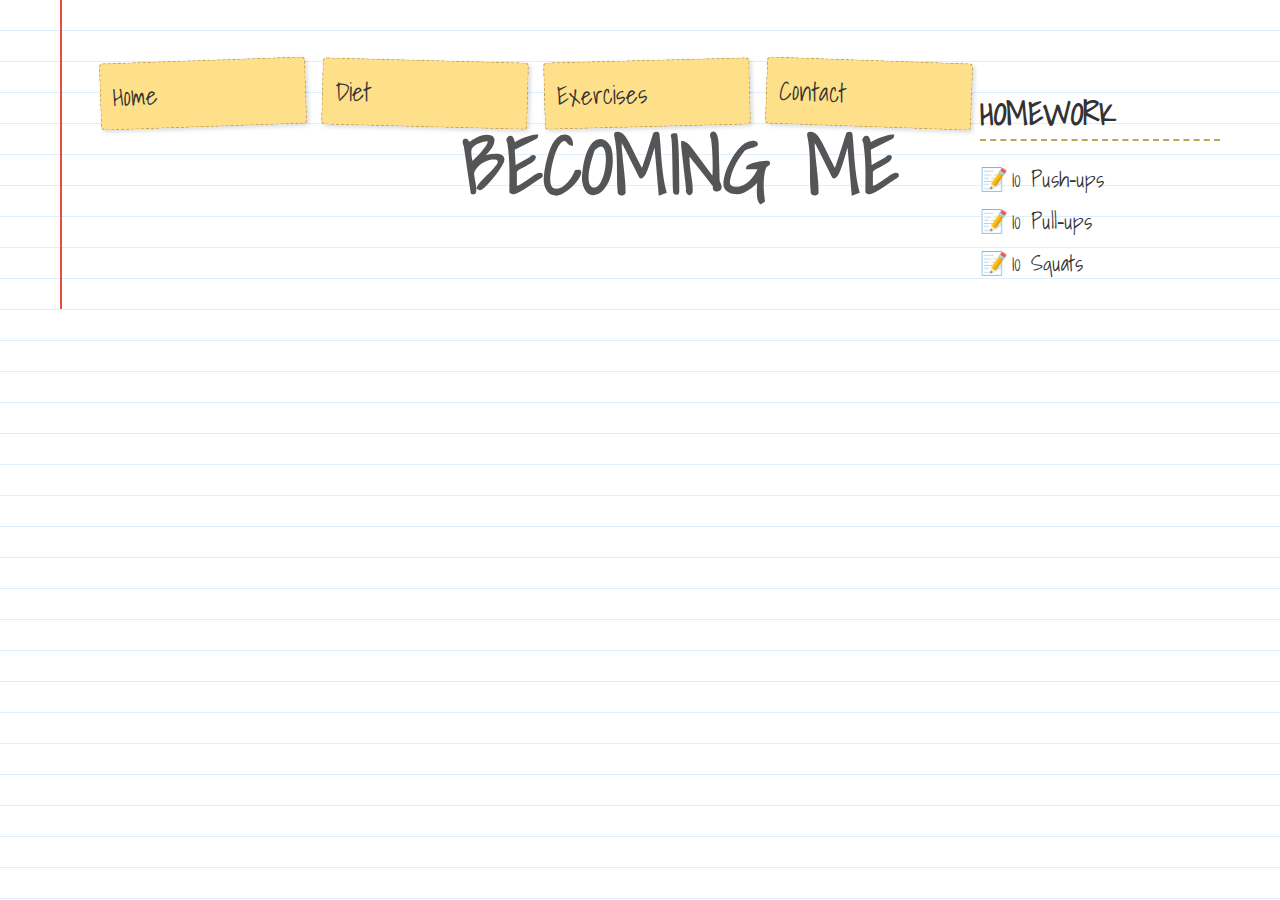
<file: index.html>
<!DOCTYPE html>
<html lang="en">
<head>
<meta charset="UTF-8" /><meta name="viewport" content="width=device-width,initial-scale=1">
<title>🗒️ Becoming Me – Notebook</title>
<link href="https://fonts.googleapis.com/css2?family=Shadows+Into+Light&display=swap" rel="stylesheet">
<style>
  body {
    margin:0; padding:40px;
    font-family:'Shadows Into Light', cursive;
    background:
      url('https://i.imgur.com/7U9W5Dz.png') center/200px no-repeat,
      repeating-linear-gradient(to bottom, #fff 0, #fff 30px, #def 30px, #def 31px);
    background-size:auto 200px, 100% 31px;
    position:relative; color:#333;
  }
  body::before {
    content:''; position:absolute;
    left:60px; top:0; bottom:0;
    width:2px; background:#e74c3c;
  }
  .container { max-width:800px; margin:0 auto; padding-left:80px; }
  h1 {
    font-size:5rem; text-align:center;
    margin:60px 0 40px; color:#555;
  }
  .nav {
    position:absolute; top:60px; left:100px;
    display:flex; gap:16px;
  }
  .nav a {
    width:180px; padding:12px;
    background:#ffe08a; border:1px dashed #c2a35b;
    font-size:1.6rem; color:#333; text-decoration:none;
    border-radius:4px; box-shadow:2px 2px 4px rgba(0,0,0,0.15);
    transform:rotate(var(--r));
    animation: idle-pulse 3s ease-in-out infinite;
    transition:transform .3s, box-shadow .3s;
  }
  .nav a:nth-child(1){--r:-2deg;}
  .nav a:nth-child(2){--r:1.5deg;}
  .nav a:nth-child(3){--r:-1.5deg;}
  .nav a:nth-child(4){--r:2deg;}
  .nav a:hover {
    animation:none;
    animation: wiggle 0.5s;
    box-shadow:4px 4px 8px rgba(0,0,0,0.2);
  }
  @keyframes wiggle {
    0%,100%{transform:rotate(0deg) scale(1);}
    25%{transform:rotate(-2deg) scale(1.05);}
    50%{transform:rotate(2deg) scale(1.05);}
    75%{transform:rotate(-2deg) scale(1.05);}
  }
  @keyframes idle-pulse {
    0%,100%{transform:scale(1);}
    50%{transform:scale(1.02);}
  }
  .homework {
    position:absolute; top:60px; right:60px;
    width:240px;
  }
  .homework h2 {
    font-size:2rem; margin-bottom:12px;
    border-bottom:2px dashed #c2a35b;
  }
  .tasks {
    font-size:1.4rem; line-height:2rem;
    list-style:none; padding:0;
  }
  .tasks li {
    position:relative; margin:10px 0;
    padding-left:32px; cursor:pointer;
    transition:opacity .3s, transform .3s;
  }
  .tasks li::before {
    content:'📝'; position:absolute; left:0; top:0;
  }
  .tasks li:hover {
    transform:scale(1.03);
  }
  .tasks li.done {
    text-decoration:line-through; opacity:0.5;
    animation: task-wiggle 0.5s;
  }
  @keyframes task-wiggle {
    0%,100%{transform:rotate(0deg);}
    25%{transform:rotate(-1deg);}
    75%{transform:rotate(1deg);}
  }
</style>
</head>
<body>
  <div class="nav">
    <a href="index.html">Home</a>
    <a href="diet.html">Diet</a>
    <a href="exercises.html">Exercises</a>
    <a href="contact.html">Contact</a>
  </div>

  <div class="container">
    <h1>BECOMING ME</h1>
  </div>

  <div class="homework">
    <h2>HOMEWORK</h2>
    <ul class="tasks" id="tasks">
      <li>10 Push‑ups</li>
      <li>10 Pull‑ups</li>
      <li>10 Squats</li>
    </ul>
  </div>

  <script>
    document.querySelectorAll('#tasks li').forEach(li =>
      li.addEventListener('click', () => li.classList.toggle('done'))
    );
  </script>
</body>
</html>
</file>
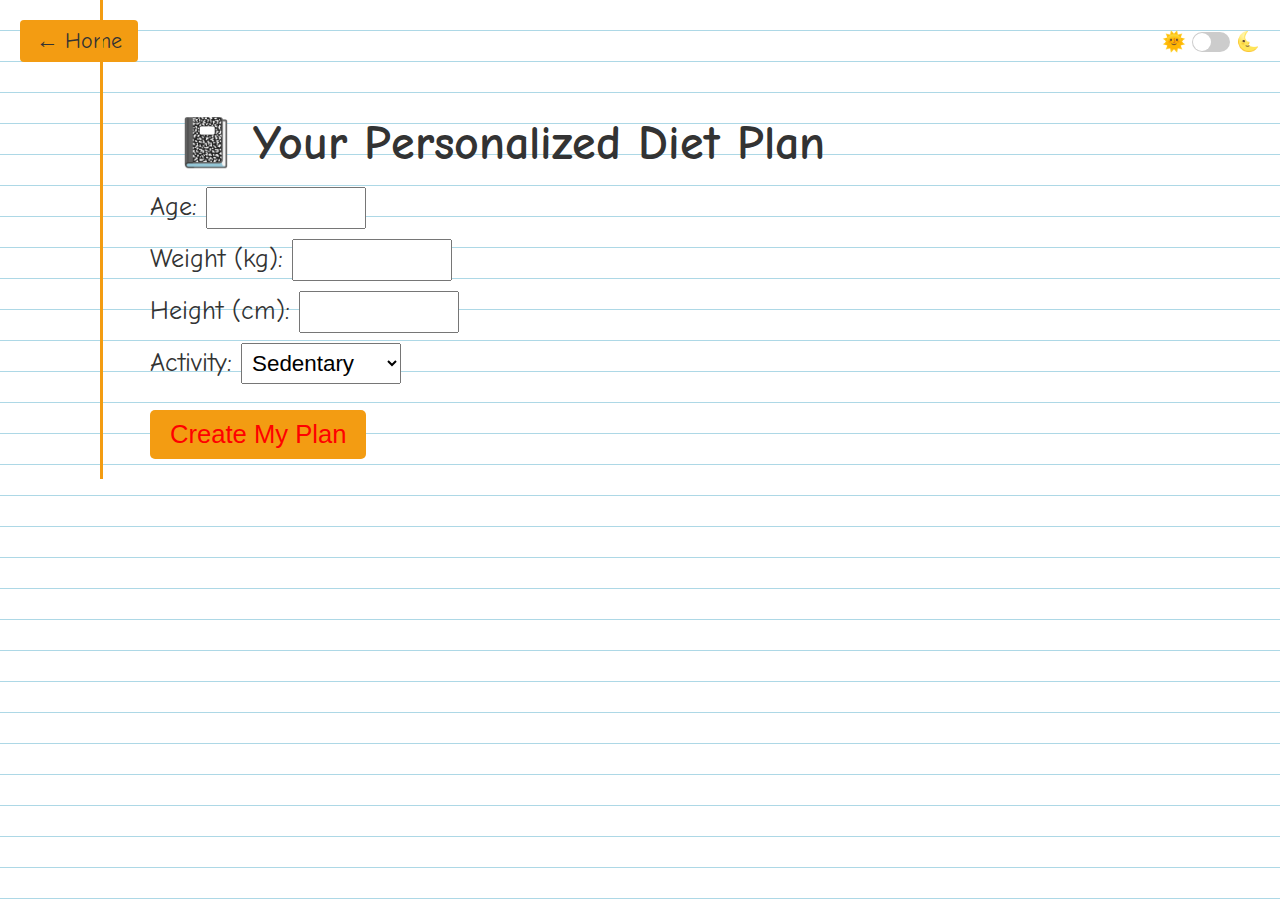
<file: diet.html>
<!DOCTYPE html>
<html lang="en" data-theme="light">
<head>
  <meta charset="UTF-8" /><meta name="viewport" content="width=device-width,initial-scale=1">
  <title>📓 Personalized Diet Notebook</title>
  <link href="https://fonts.googleapis.com/css2?family=Comic+Neue:wght@300;700&display=swap" rel="stylesheet">
  <style>
    :root, [data-theme="light"] {
      --fg: #333;
      --accent: #f39c12;
      --box-bg: #fffbea;
      --overlay: transparent;
    }
    [data-theme="dark"] {
      --fg: #eee;
      --accent: #e67e22;
      --box-bg: #333444;
      --overlay: rgba(0,0,0,0.4);
    }
    * { box-sizing: border-box; }
    body {
      margin: 0; padding: 20px;
      font-family: 'Comic Neue', cursive;
      background: linear-gradient(to bottom, white 30px, #add8e6 1px) repeat-y;
      background-size: 100% 31px;
      position: relative;
      color: var(--fg);
      transition: color 0.3s;
      background-color: var(--overlay);
      background-blend-mode: darken;
    }
    body::before {
      content: '';
      position: absolute; top: 0; bottom: 0; left: 100px;
      width: 3px;
      background: var(--accent);
      transition: background 0.3s;
    }
    .theme-switch {
      position: fixed; top: 20px; right: 20px;
      display: flex; align-items: center; gap: 6px;
      cursor: pointer; font-size: 1.2rem;
    }
    .theme-switch input { display: none; }
    .theme-switch .slider {
      width: 38px; height: 20px;
      background: #ccc; border-radius: 12px;
      position: relative; transition: background 0.3s;
    }
    .theme-switch .slider::before {
      content: '';
      position: absolute;
      width: 18px; height: 18px; background: white;
      border-radius: 50%; top: 1px; left: 1px;
      transition: transform 0.3s;
    }
    .theme-switch input:checked + .slider {
      background: var(--accent);
    }
    .theme-switch input:checked + .slider::before {
      transform: translateX(18px);
    }
    .home-btn {
      display: inline-block; margin-bottom: 20px;
      padding: 8px 16px; background: var(--accent);
      color: var(--fg); text-decoration: none;
      border-radius: 4px; font-size: 1.4rem;
      transition: background 0.3s;
    }
    .home-btn:hover { background: #ddd; }
    .container { margin-left: 130px; max-width: 700px; }
    h1 { font-size: 3rem; text-align: center; margin-bottom: 1rem; }
    label { display: block; margin: 10px 0; font-size: 1.6rem; }
    input, select { font-size: 1.4rem; padding: 6px; width: 160px; }
    button {
      margin-top: 16px; padding: 10px 20px;
      font-size: 1.6rem; background: var(--accent);
      color: #FF0000; border: none; border-radius: 5px; cursor: pointer;
    }
    .box {
      margin: 24px 0; padding: 16px;
      border-left: 6px solid var(--accent);
      background: var(--box-bg);
    }
    .box h2 { margin: 0 0 8px; font-size: 2rem; }
    .nutri, .meal-items { font-size: 1.4rem; margin: 6px 0; }
    .meal-items { margin-left: 28px; }
    @media(max-width:600px) {
      body { padding: 15px; }
      body::before { left: 60px; }
      .theme-switch { top: 10px; right: 10px; font-size: 1rem; }
      .home-btn { font-size: 1.2rem; padding: 6px 12px; }
      .container { margin-left: 0; }
      h1 { font-size: 2.4rem; }
      label { font-size: 1.4rem; }
      input, select { font-size: 1.2rem; width: 100%; max-width: 200px; }
      button { font-size: 1.4rem; padding: 8px 16px; }
      .box h2 { font-size: 1.6rem; }
      .nutri, .meal-items { font-size: 1.2rem; }
    }
  </style>
</head>
<body>
  <label class="theme-switch">
    <span>🌞</span>
    <input type="checkbox" id="theme-toggle">
    <span class="slider"></span>
    <span>🌜</span>
  </label>

  <a href="index.html" class="home-btn">← Home</a>

  <div class="container">
    <h1>📓 Your Personalized Diet Plan</h1>
    <label>Age: <input type="number" id="age" min="10" max="70"></label>
    <label>Weight (kg): <input type="number" id="wt" min="30" max="120"></label>
    <label>Height (cm): <input type="number" id="ht" min="120" max="210"></label>
    <label>Activity:
      <select id="activity">
        <option value="1.2">Sedentary</option>
        <option value="1.4">Light</option>
        <option value="1.6">Moderate</option>
        <option value="1.8">Active</option>
      </select>
    </label>
    <button onclick="createPlan()">Create My Plan</button>
    <div id="plan"></div>
  </div>

  <script>
    const togg = document.getElementById('theme-toggle');
    const html = document.documentElement;
    const saved = localStorage.getItem('theme');
    if (saved) {
      html.setAttribute('data-theme', saved);
      togg.checked = saved === 'dark';
    } else if (window.matchMedia('(prefers-color-scheme: dark)').matches) {
      html.setAttribute('data-theme','dark');
      togg.checked = true;
    }
    togg.addEventListener('change', () => {
      const mode = togg.checked ? 'dark' : 'light';
      html.setAttribute('data-theme', mode);
      localStorage.setItem('theme', mode);
    });

    function createPlan(){
      const age = +document.getElementById('age').value;
      const wt = +document.getElementById('wt').value;
      const ht = +document.getElementById('ht').value;
      const act = +document.getElementById('activity').value;
      if (!age || !wt || !ht) {
        return alert('Please fill in all fields 😊');
      }

      const bmr = 10*wt + 6.25*ht - 5*age + 5;
      const tdee = Math.round(bmr * act);
      const protPerKg = age<=12 ? 1.1 : age<=18 ? 1.0 : age<=60 ? 0.9 : 0.9;
      const prot = Math.round(wt * protPerKg);
      const carbs = Math.round(tdee * 0.55 / 4);
      const fats = Math.round(tdee * 0.25 / 9);

      const meals = [
        {
          name:'Breakfast',
          items:[
            {food:`${Math.round(wt/10)} Chapati`,prot:2*wt/10,carbs:25*wt/10,fat:2},
            {food:'Mixed Veg Sabzi',prot:3,carbs:10,fat:4},
            {food:'Milk (200 ml)',prot:6,carbs:10,fat:5}
          ],
          reason:'Whole grains + veg + calcium & vitamins.'
        },
        {
          name:'Mid-morning',
          items:[
            {food:'Seasonal Fruit',prot:1,carbs:25,fat:0},
            {food:'10 g Almonds',prot:3,carbs:2,fat:7}
          ],
          reason:'Natural energy, fiber & healthy fats.'
        },
        {
          name:'Lunch',
          items:[
            {food:`${Math.round(wt/10)} Roti`,prot:2*wt/10,carbs:25*wt/10,fat:2},
            {food:'1 cup Dal',prot:8,carbs:20,fat:2},
            {food:'Veg Sabzi',prot:3,carbs:10,fat:4}
          ],
          reason:'Balanced meals rich in protein, fibre & phytonutrients.'
        },
        {
          name:'Evening Snack',
          items:[
            {food:'Sprouts Salad (1 cup)',prot:6,carbs:12,fat:2}
          ],
          reason:'Protein-rich plant snack to stave off hunger.'
        },
        {
          name:'Dinner',
          items:[
            {food:`${Math.round(wt/10)} Chapati`,prot:2*wt/10,carbs:25*wt/10,fat:2},
            {food:'Lean Curry (chicken/tofu)',prot:10,carbs:5,fat:8},
            {food:'Fresh Salad',prot:1,carbs:5,fat:0}
          ],
          reason:'Light dinner high in protein & easy to digest.'
        }
      ];

      const planEl = document.getElementById('plan');
      planEl.innerHTML = `<div class="box"><h2>Daily Targets</h2>
        <p class="nutri">Calories: <b>${tdee}</b> kcal</p>
        <p class="nutri">Protein: <b>${prot}</b> g | Carbs: <b>${carbs}</b> g | Fats: <b>${fats}</b> g</p>
      </div>`;

      meals.forEach(m => {
        const mb = document.createElement('div');
        mb.className = 'box';
        let html = `<h2>${m.name}</h2><ul class="meal-items">`;
        let pm=0, cm=0, fm=0;
        m.items.forEach(it => {
          pm += it.prot; cm += it.carbs; fm += it.fat;
          html += `<li>${it.food} → P:${it.prot}g C:${it.carbs}g F:${it.fat}g</li>`;
        });
        html += `</ul><p class="nutri">Meal Totals → P:${pm}g C:${cm}g F:${fm}g</p><p class="nutri">Why? ${m.reason}</p>`;
        mb.innerHTML = html;
        planEl.appendChild(mb);
      });
    }
  </script>
</body>
</html>
</file>
